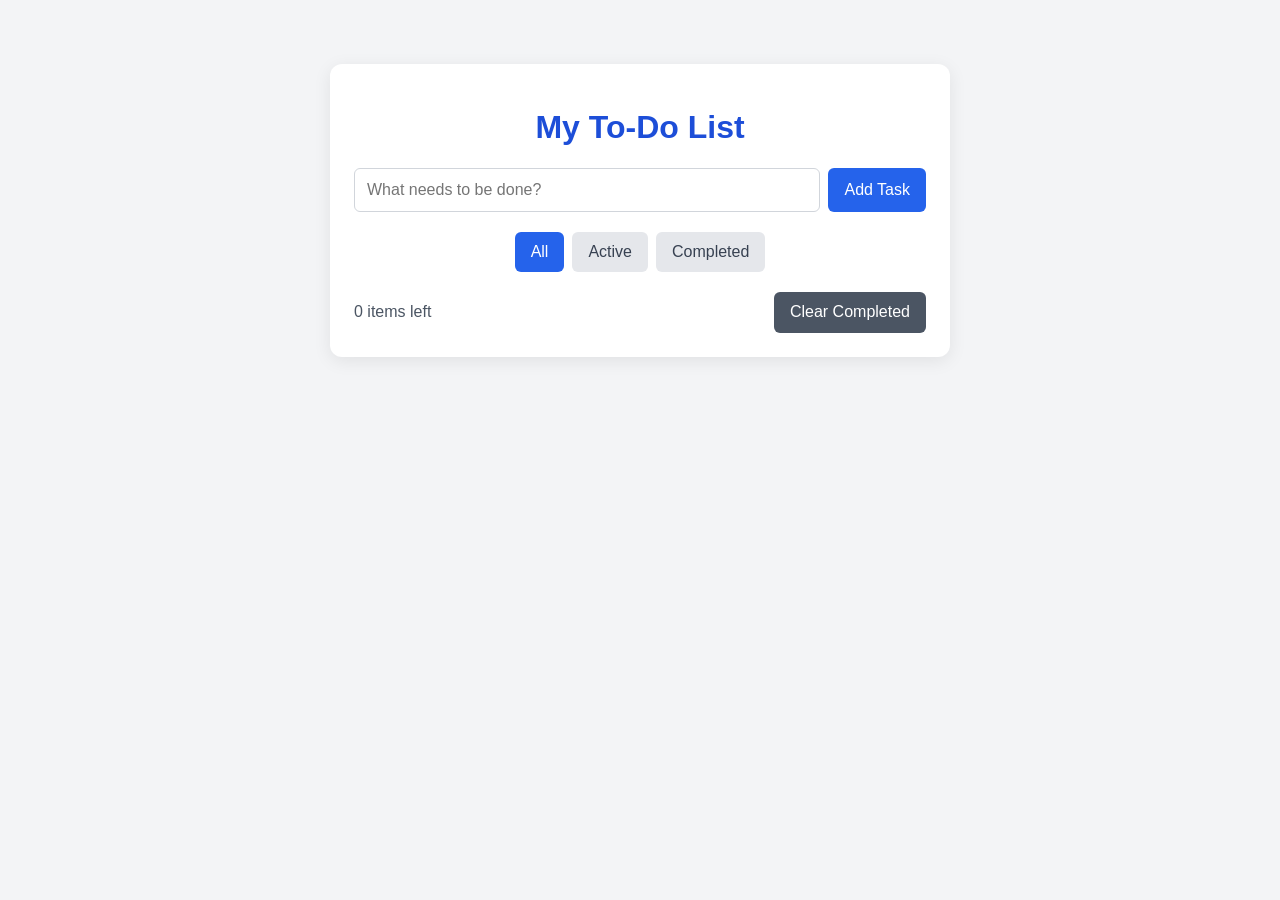
<file: index.html>
<!DOCTYPE html>
<html lang="en">
<head>
    <meta charset="UTF-8">
    <meta name="viewport" content="width=device-width, initial-scale=1.0">
    <title>To-Do List</title>
    <link rel="stylesheet" href="styles.css">
</head>
<body>
    <main class="todo-app">
        <h1>My To-Do List</h1>

        <form id="todo-form">
            <label class="visually-hidden" for="todo-input">New task</label>
            <input id="todo-input" type="text" placeholder="What needs to be done?" autocomplete="off">
            <button type="submit">Add Task</button>
        </form>

        <nav class="filters" aria-label="Task filters">
            <button type="button" class="filter active" data-filter="all" aria-pressed="true">All</button>
            <button type="button" class="filter" data-filter="active" aria-pressed="false">Active</button>
            <button type="button" class="filter" data-filter="completed" aria-pressed="false">Completed</button>
        </nav>

        <ul id="todo-list" aria-live="polite"></ul>

        <footer class="todo-footer">
            <span id="items-left">0 items left</span>
            <button id="clear-completed" type="button">Clear Completed</button>
        </footer>
    </main>
    <script src="app.js"></script>
</body>
</html>
</file>
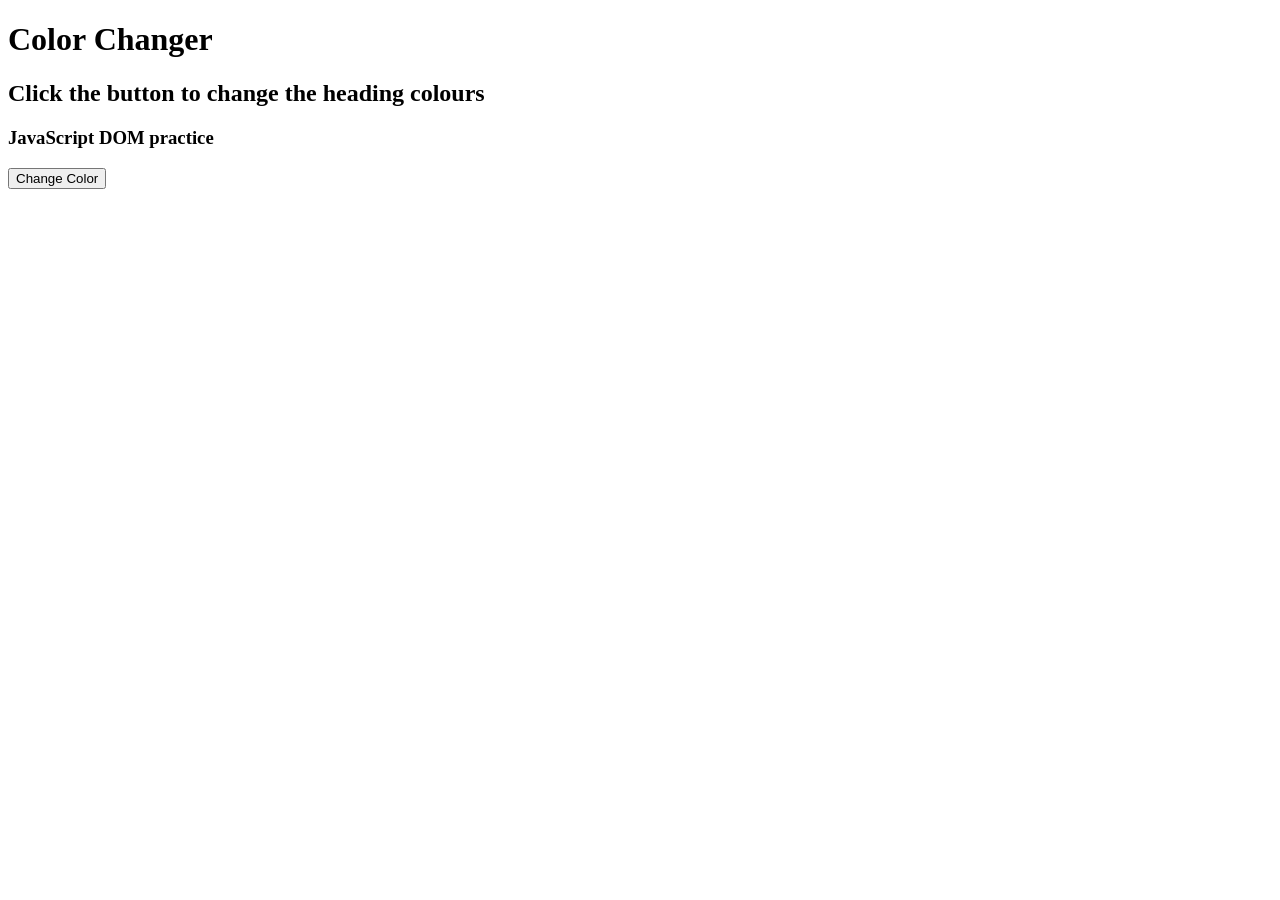
<file: day-1-color-changer.html>
<!DOCTYPE html>
<html lang="en">
<head>
    <meta charset="UTF-8">
    <meta name="viewport" content="width=device-width, initial-scale=1.0">
    <title>Day 1 - Color Changer</title>
</head>
<body>
    <main>
        <h1>Color Changer</h1>
        <h2>Click the button to change the heading colours</h2>
        <h3>JavaScript DOM practice</h3>
        <button id="change-color" type="button">Change Color</button>
    </main>
    <script src="day-1-color-changer.js"></script>
</body>
</html>
</file>
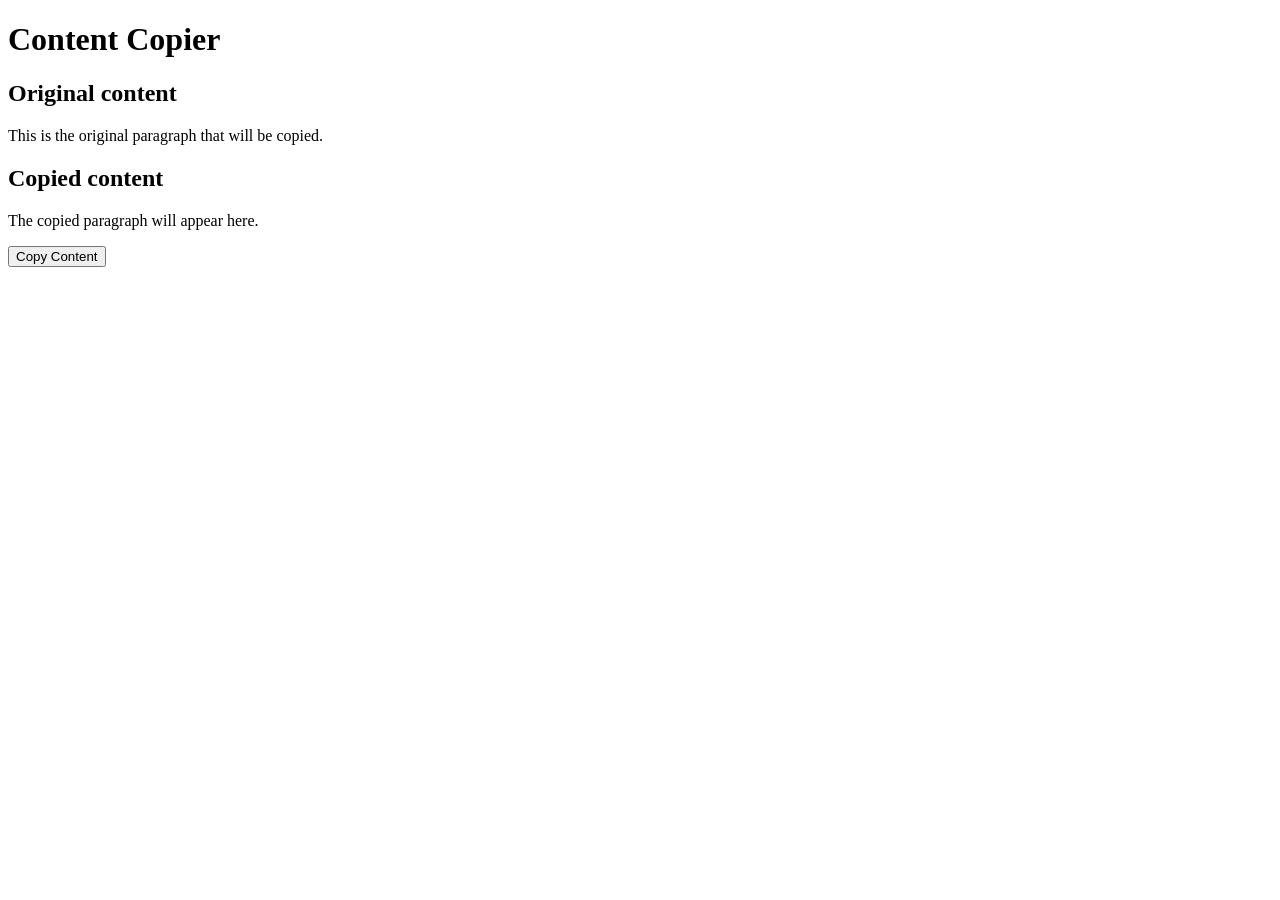
<file: day-4-content-copier.html>
<!DOCTYPE html>
<html lang="en">
<head>
    <meta charset="UTF-8">
    <meta name="viewport" content="width=device-width, initial-scale=1.0">
    <title>Day 4 - Content Copier</title>
</head>
<body>
    <main>
        <h1>Content Copier</h1>
        <section>
            <h2>Original content</h2>
            <p id="source-content">This is the original paragraph that will be copied.</p>
        </section>
        <section>
            <h2>Copied content</h2>
            <p id="target-content">The copied paragraph will appear here.</p>
        </section>
        <button id="copy-content" type="button">Copy Content</button>
        <p id="copy-status" role="status" aria-live="polite"></p>
    </main>
    <script src="day-4-content-copier.js"></script>
</body>
</html>
</file>
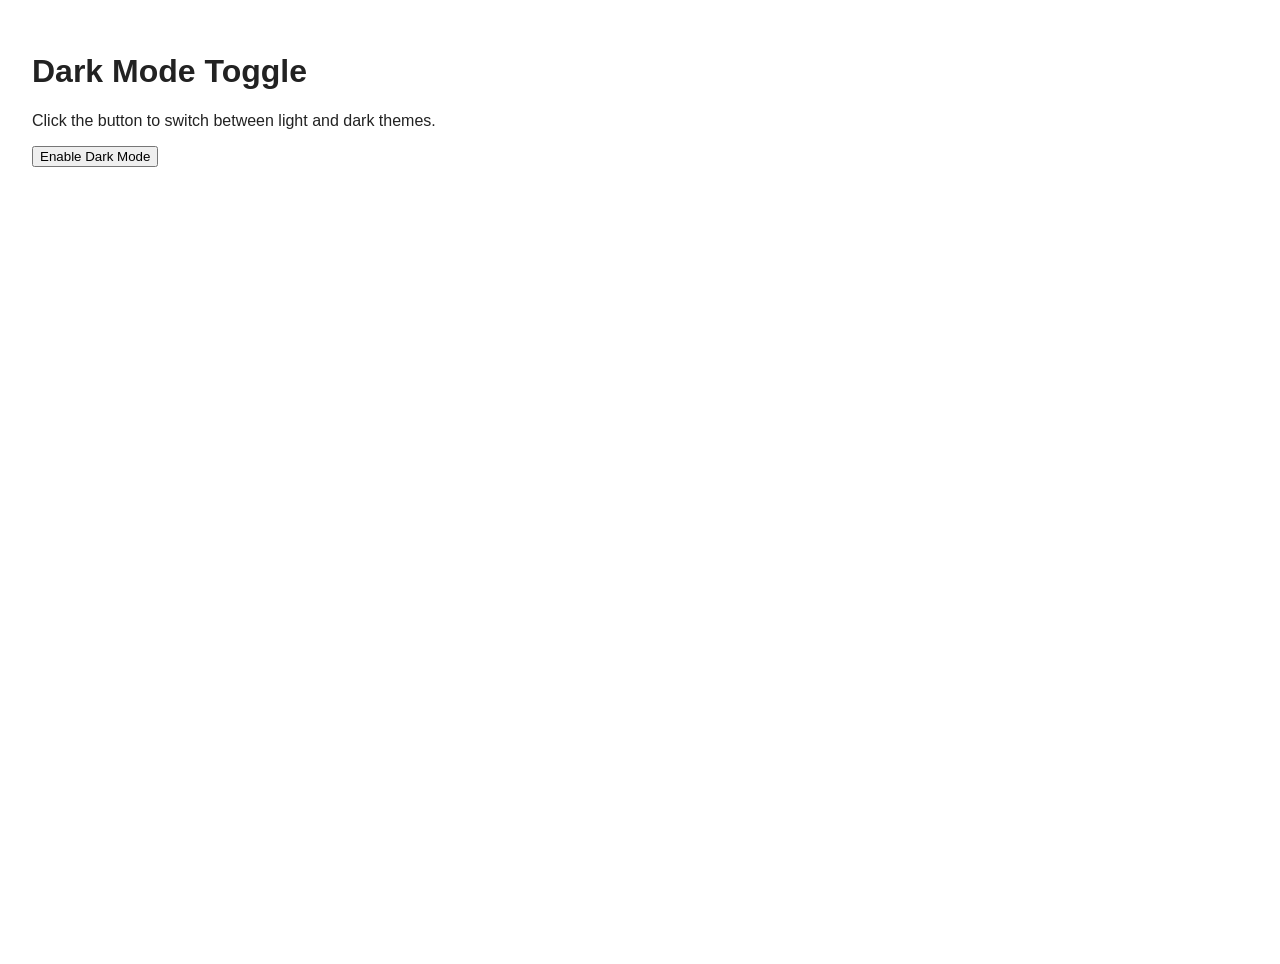
<file: day-5-dark-mode.html>
<!DOCTYPE html>
<html lang="en">
<head>
    <meta charset="UTF-8">
    <meta name="viewport" content="width=device-width, initial-scale=1.0">
    <title>Day 5 - Dark Mode</title>
    <style>
        body {
            min-height: 100vh;
            margin: 0;
            padding: 2rem;
            background: #ffffff;
            color: #222222;
            font-family: Arial, sans-serif;
            transition: background-color 0.25s ease, color 0.25s ease;
        }

        body.dark-mode {
            background: #171717;
            color: #f5f5f5;
        }
    </style>
</head>
<body>
    <main>
        <h1>Dark Mode Toggle</h1>
        <p>Click the button to switch between light and dark themes.</p>
        <button id="theme-toggle" type="button" aria-pressed="false">Enable Dark Mode</button>
    </main>
    <script src="day-5-dark-mode.js"></script>
</body>
</html>
</file>
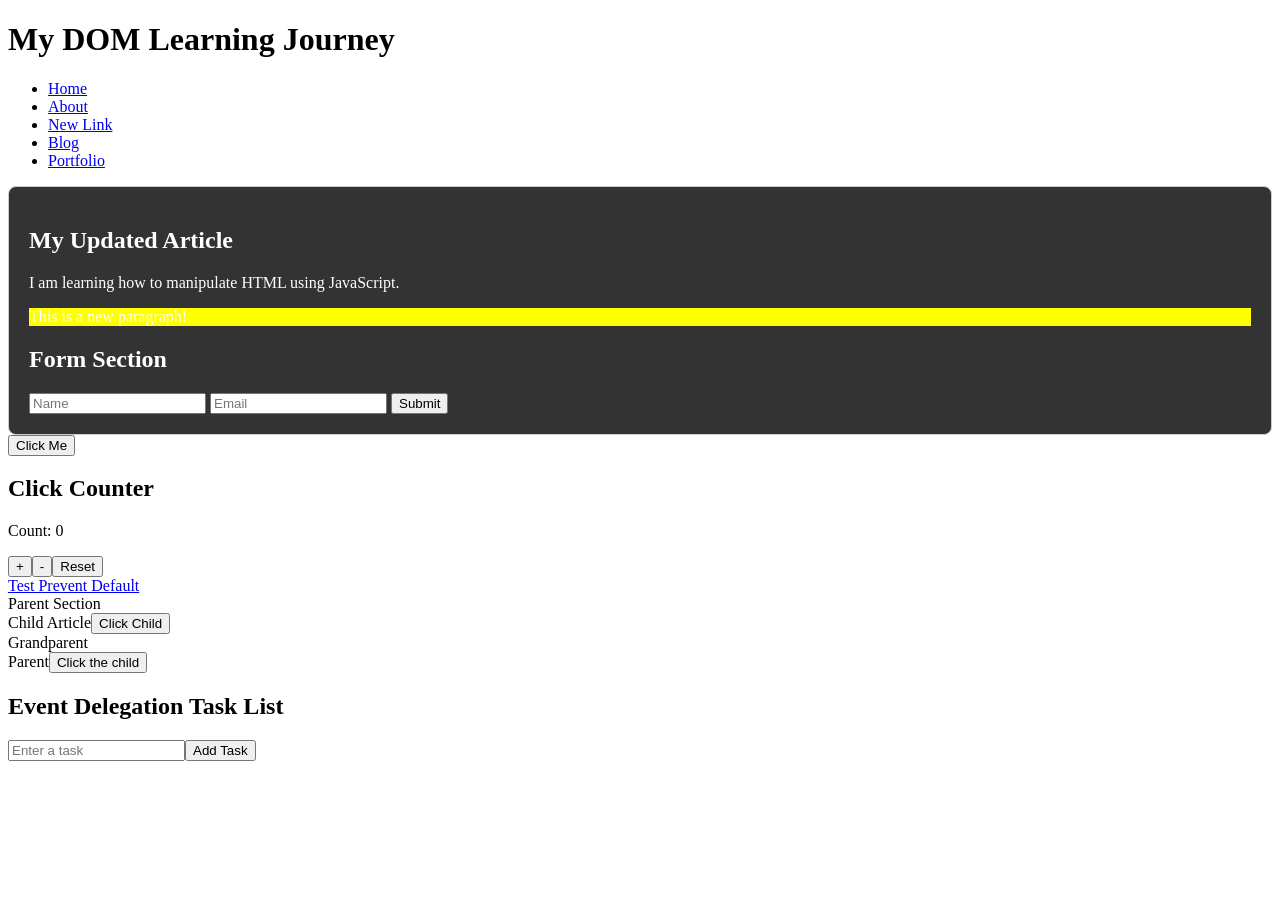
<file: dom-practice.html>
<!DOCTYPE html>
<html lang="en">
<head>
    <meta charset="UTF-8">
    <meta name="viewport" content="width=device-width, initial-scale=1.0">
    <title>DOM Practice</title>
    <style>
        .highlight {
            background-color: yellow;
        }

        .container {
            padding: 20px;
            border: 1px solid #ccc;
        }
    </style>
</head>
<body>
    <header id="main-header">
        <h1>DOM Practice</h1>
        <nav>
            <ul class="nav-list">
                <li><a href="#" class="nav-link">Home</a></li>
                <li><a href="#" class="nav-link">About</a></li>
                <li><a href="#" class="nav-link">Contact</a></li>
            </ul>
        </nav>
    </header>

    <main class="container">
        <article data-id="101" data-category="practice">
            <h2 class="title">Article Title</h2>
            <p class="content">This is the first paragraph.</p>
            <p class="content">This is the second paragraph.</p>
        </article>

        <section>
            <h2>Form Section</h2>
            <form id="contact-form" novalidate>
                <input type="text" id="name" name="name" placeholder="Name">
                <input type="email" id="email" name="email" placeholder="Email">
                <button type="submit">Submit</button>
            </form>
        </section>
    </main>

    <footer>
        <p>&copy; 2026</p>
    </footer>

    <script src="dom.js"></script>
</body>
</html>
</file>
<file: styles.css>
* {
    box-sizing: border-box;
}

body {
    margin: 0;
    min-height: 100vh;
    padding: 2rem 1rem;
    background: #f3f4f6;
    color: #1f2937;
    font-family: Arial, sans-serif;
}

.todo-app {
    width: min(100%, 620px);
    margin: 2rem auto;
    padding: 1.5rem;
    background: #ffffff;
    border-radius: 12px;
    box-shadow: 0 4px 18px rgba(0, 0, 0, 0.08);
}

h1 {
    text-align: center;
    color: #1d4ed8;
}

#todo-form {
    display: flex;
    gap: 0.5rem;
}

#todo-input {
    flex: 1;
    min-width: 0;
    padding: 0.75rem;
    border: 1px solid #d1d5db;
    border-radius: 6px;
    font: inherit;
}

button {
    padding: 0.7rem 1rem;
    border: 0;
    border-radius: 6px;
    background: #2563eb;
    color: #ffffff;
    font: inherit;
    cursor: pointer;
}

button:hover {
    background: #1d4ed8;
}

button:focus-visible,
input:focus-visible {
    outline: 3px solid #93c5fd;
    outline-offset: 2px;
}

.filters {
    display: flex;
    justify-content: center;
    flex-wrap: wrap;
    gap: 0.5rem;
    margin: 1.25rem 0;
}

.filter {
    background: #e5e7eb;
    color: #374151;
}

.filter.active {
    background: #2563eb;
    color: #ffffff;
}

#todo-list {
    margin: 0;
    padding: 0;
    list-style: none;
}

.todo-item {
    display: flex;
    align-items: center;
    gap: 0.75rem;
    padding: 0.85rem 0.5rem;
    border-bottom: 1px solid #e5e7eb;
}

.todo-text {
    flex: 1;
    min-width: 0;
    overflow-wrap: anywhere;
    cursor: pointer;
}

.todo-item.completed .todo-text {
    color: #9ca3af;
    text-decoration: line-through;
}

.delete-btn {
    flex-shrink: 0;
    background: #dc2626;
    opacity: 0;
    visibility: hidden;
}

.delete-btn:hover {
    background: #b91c1c;
}

.todo-item:hover .delete-btn,
.todo-item:focus-within .delete-btn {
    opacity: 1;
    visibility: visible;
}

.todo-edit {
    flex: 1;
    min-width: 0;
    padding: 0.5rem;
    border: 1px solid #2563eb;
    border-radius: 5px;
    font: inherit;
}

.todo-footer {
    display: flex;
    align-items: center;
    justify-content: space-between;
    gap: 1rem;
    margin-top: 1.25rem;
    color: #4b5563;
}

#clear-completed {
    background: #4b5563;
}

#clear-completed:hover {
    background: #374151;
}

.visually-hidden {
    position: absolute;
    width: 1px;
    height: 1px;
    padding: 0;
    margin: -1px;
    overflow: hidden;
    clip: rect(0, 0, 0, 0);
    white-space: nowrap;
    border: 0;
}

@media (hover: none) and (pointer: coarse) {
    .delete-btn {
        opacity: 1;
        visibility: visible;
    }
}

@media (max-width: 480px) {
    .todo-app {
        padding: 1rem;
    }

    .todo-footer {
        align-items: flex-start;
        flex-direction: column;
    }
}
</file>
